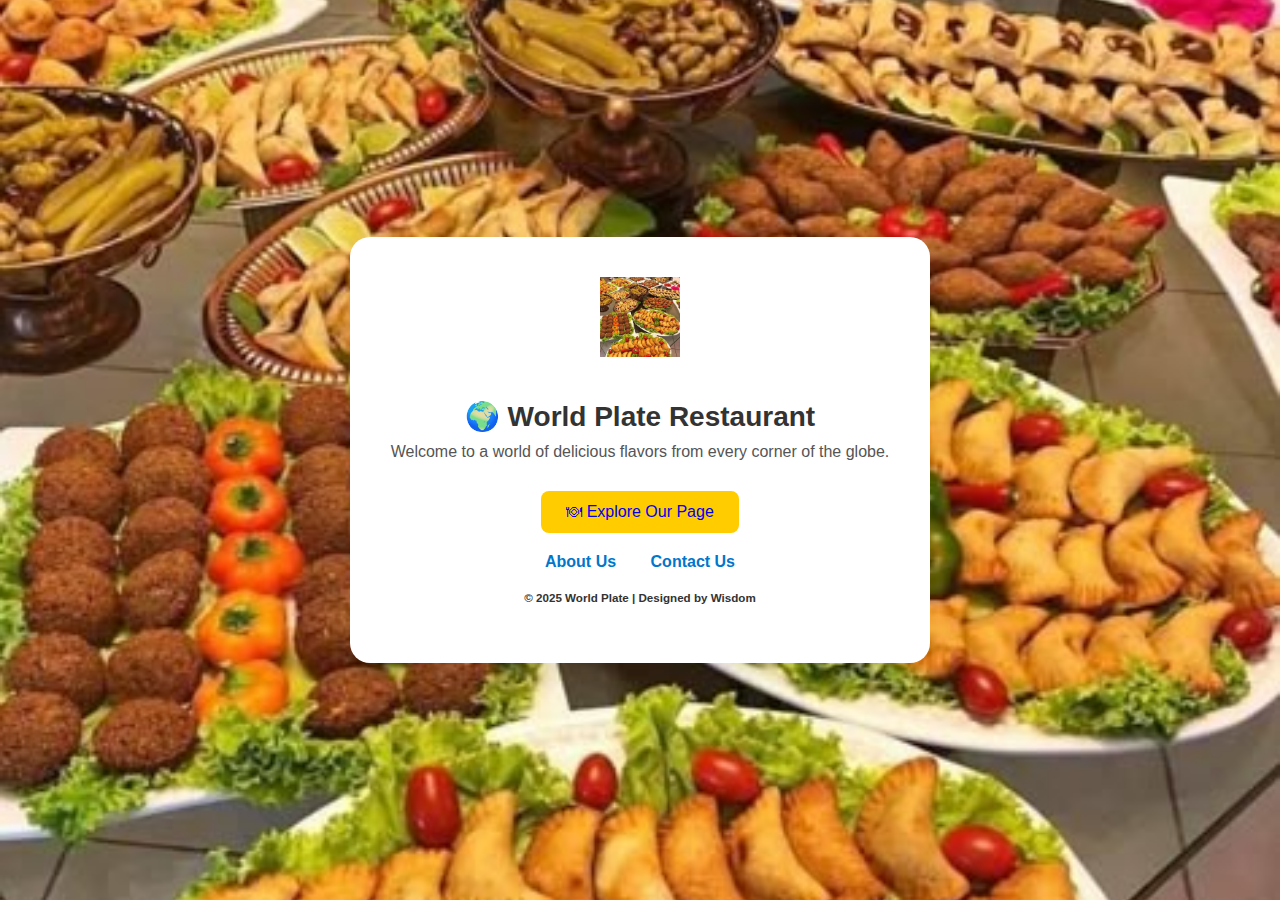
<file: Index.html>
<!DOCTYPE html>
<html lang="en">
<head>
  <meta charset="UTF-8" />
  <meta name="viewport" content="width=device-width, initial-scale=1.0" />
  <title>World Plate Restaurant - Welcome</title>
  <style>
    body {
      margin: 0;
      padding: 0;
      background-image: url('all.jpg');
      background-size: cover;
      background-position: center;
      font-family: 'Segoe UI', Tahoma, Geneva, Verdana, sans-serif;
      height: 100vh;
      display: flex;
      align-items: center;
      justify-content: center;
    }

    .container {
      text-align: center;
      background-color: white;
      padding: 40px;
      border-radius: 20px;
      box-shadow: 0 10px 30px rgba(0, 0, 0, 0.1);
      width: 90%;
      max-width: 500px;
    }

    .logo {
      width: 80px;
      height: 80px;
      margin-bottom: 20px;
    }

    h1 {
      font-size: 28px;
      color: #333;
      margin-bottom: 10px;
    }

    p {
      font-size: 16px;
      color: #555;
      margin: 10px 0;
    }

    .btn {
      display: inline-block;
      margin-top: 20px;
      padding: 12px 25px;
      font-size: 16px;
      color: ;
      background-color: #ffcc00;
      text-decoration: none;
      border-radius: 8px;
      transition: background 0.3s ease;
    }

    .btn:hover {
      background-color: #005fa3;
    }

    .links {
      margin-top: 20px;
    }

    .links a {
      text-decoration: none;
      color: #0077cc;
      margin: 0 15px;
      font-weight: bold;
      transition: color 0.3s;
    }

    .links a:hover {
      color: #003d66;
    }

    footer {
      margin-top: 20px;
      font-size: 14px;
      color: #333;
    }
  </style>
</head>
<body>

  <div class="container">
    <img src="all.jpg" alt="World Plate Logo" class="logo">

    <h1>🌍 World Plate Restaurant</h1>
    <p>Welcome to a world of delicious flavors from every corner of the globe.</p>

    <p><a href="Home.html" class="btn">🍽 Explore Our Page</a></p> 

    <div class="links">
      <a href="About us.html">About Us</a>
      <a href="Contact us.html">Contact Us</a>
    </div>

    <footer> 
      <h5>&copy; 2025 World Plate | Designed by Wisdom</h5>
    </footer>
  </div>

</body>
</html>
</file>
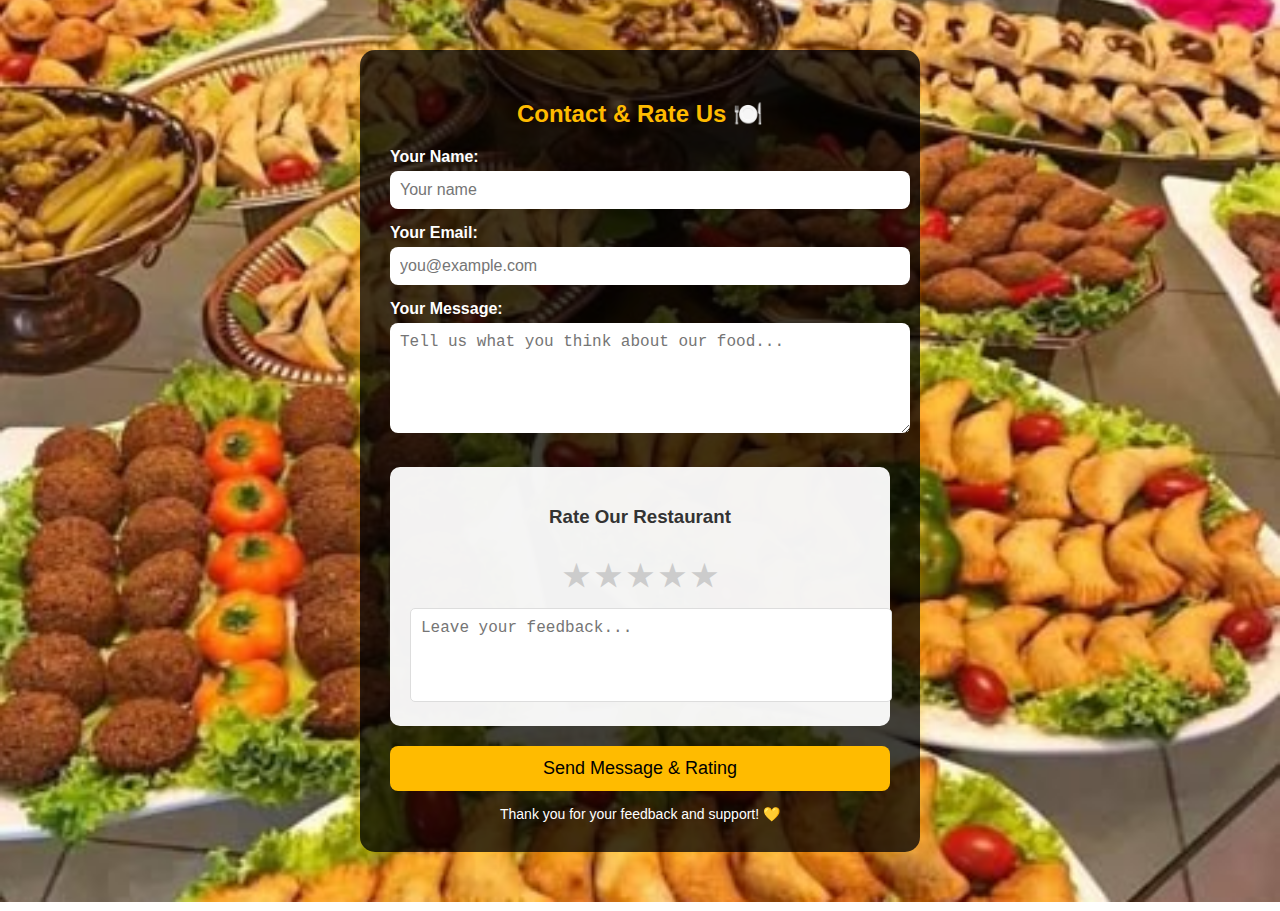
<file: Contact us.html>
<!DOCTYPE html>
<html lang="en">
<head>
  <meta charset="UTF-8" />
  <meta name="viewport" content="width=device-width, initial-scale=1.0" />
  <title>Contact & Rating - World Plate Restaurant</title>
  <style>
    body {
      margin: 0;
      padding: 0;
      font-family: 'Segoe UI', sans-serif;
      background: url('all.jpg') no-repeat center center fixed;
      background-size: cover;
      color: #fff;
      overflow-x: hidden;
    }

    .form-box {
      background: rgba(0, 0, 0, 0.75);
      padding: 30px;
      border-radius: 15px;
      width: 90%;
      max-width: 500px;
      margin: 50px auto;
      box-shadow: 0 0 15px rgba(255, 187, 0, 0.4);
    }

    h2 {
      text-align: center;
      color: #ffbb00;
      margin-bottom: 20px;
    }

    label {
      margin-top: 15px;
      display: block;
      font-weight: bold;
    }

    input, textarea {
      width: 100%;
      padding: 10px;
      margin-top: 5px;
      border: none;
      border-radius: 8px;
      font-size: 16px;
    }

    button {
      margin-top: 20px;
      width: 100%;
      background-color: #ffbb00;
      color: #000;
      border: none;
      padding: 12px;
      font-size: 18px;
      border-radius: 8px;
      cursor: pointer;
    }

    button:hover {
      background-color: #e6a800;
    }

    .info {
      margin-top: 15px;
      text-align: center;
      font-size: 14px;
    }

    /* Rating Section */
    .rating-section {
      background: rgba(255, 255, 255, 0.95);
      padding: 20px;
      border-radius: 10px;
      margin-top: 30px;
      color: #333;
      text-align: center;
    }

    .rating-section h3 {
      color: #333;
      margin-bottom: 15px;
    }

    .stars {
      direction: rtl;
      display: inline-flex;
      font-size: 30px;
      gap: 5px;
    }

    .stars input {
      display: none;
    }

    .stars label {
      color: #ccc;
      cursor: pointer;
      transition: color 0.2s;
    }

    .stars input:checked ~ label,
    .stars label:hover,
    .stars label:hover ~ label {
      color: gold;
    }

    .rating-section textarea {
      width: 100%;
      padding: 10px;
      margin-top: 15px;
      border: 1px solid #ddd;
      border-radius: 5px;
      resize: none;
    }
  </style>
</head>
<body>

  <!-- Combined Contact + Rating Form -->
  <div class="form-box">
    <h2>Contact & Rate Us 🍽️</h2>
    <form action="https://formspree.io/f/movljbjd" method="POST">
      <!-- Contact Section -->
      <label for="name">Your Name:</label>
      <input type="text" id="name" name="name" placeholder="Your name" required>

      <label for="email">Your Email:</label>
      <input type="email" id="email" name="email" placeholder="you@example.com" required>

      <label for="message">Your Message:</label>
      <textarea id="message" name="message" rows="5" placeholder="Tell us what you think about our food..." required></textarea>

      <!-- Rating Section -->
      <div class="rating-section">
        <h3>Rate Our Restaurant</h3>
        <div class="stars">
          <input type="radio" id="star5" name="rating" value="5"><label for="star5">&#9733;</label>
          <input type="radio" id="star4" name="rating" value="4"><label for="star4">&#9733;</label>
          <input type="radio" id="star3" name="rating" value="3"><label for="star3">&#9733;</label>
          <input type="radio" id="star2" name="rating" value="2"><label for="star2">&#9733;</label>
          <input type="radio" id="star1" name="rating" value="1"><label for="star1">&#9733;</label>
        </div>

        <textarea name="ratingFeedback" rows="4" placeholder="Leave your feedback..."></textarea>
      </div>

      <!-- One Submit Button for Everything -->
      <button type="submit">Send Message & Rating</button>
    </form>

    <div class="info">
      Thank you for your feedback and support! 💛
    </div>
  </div>

</body>
</html>
</file>
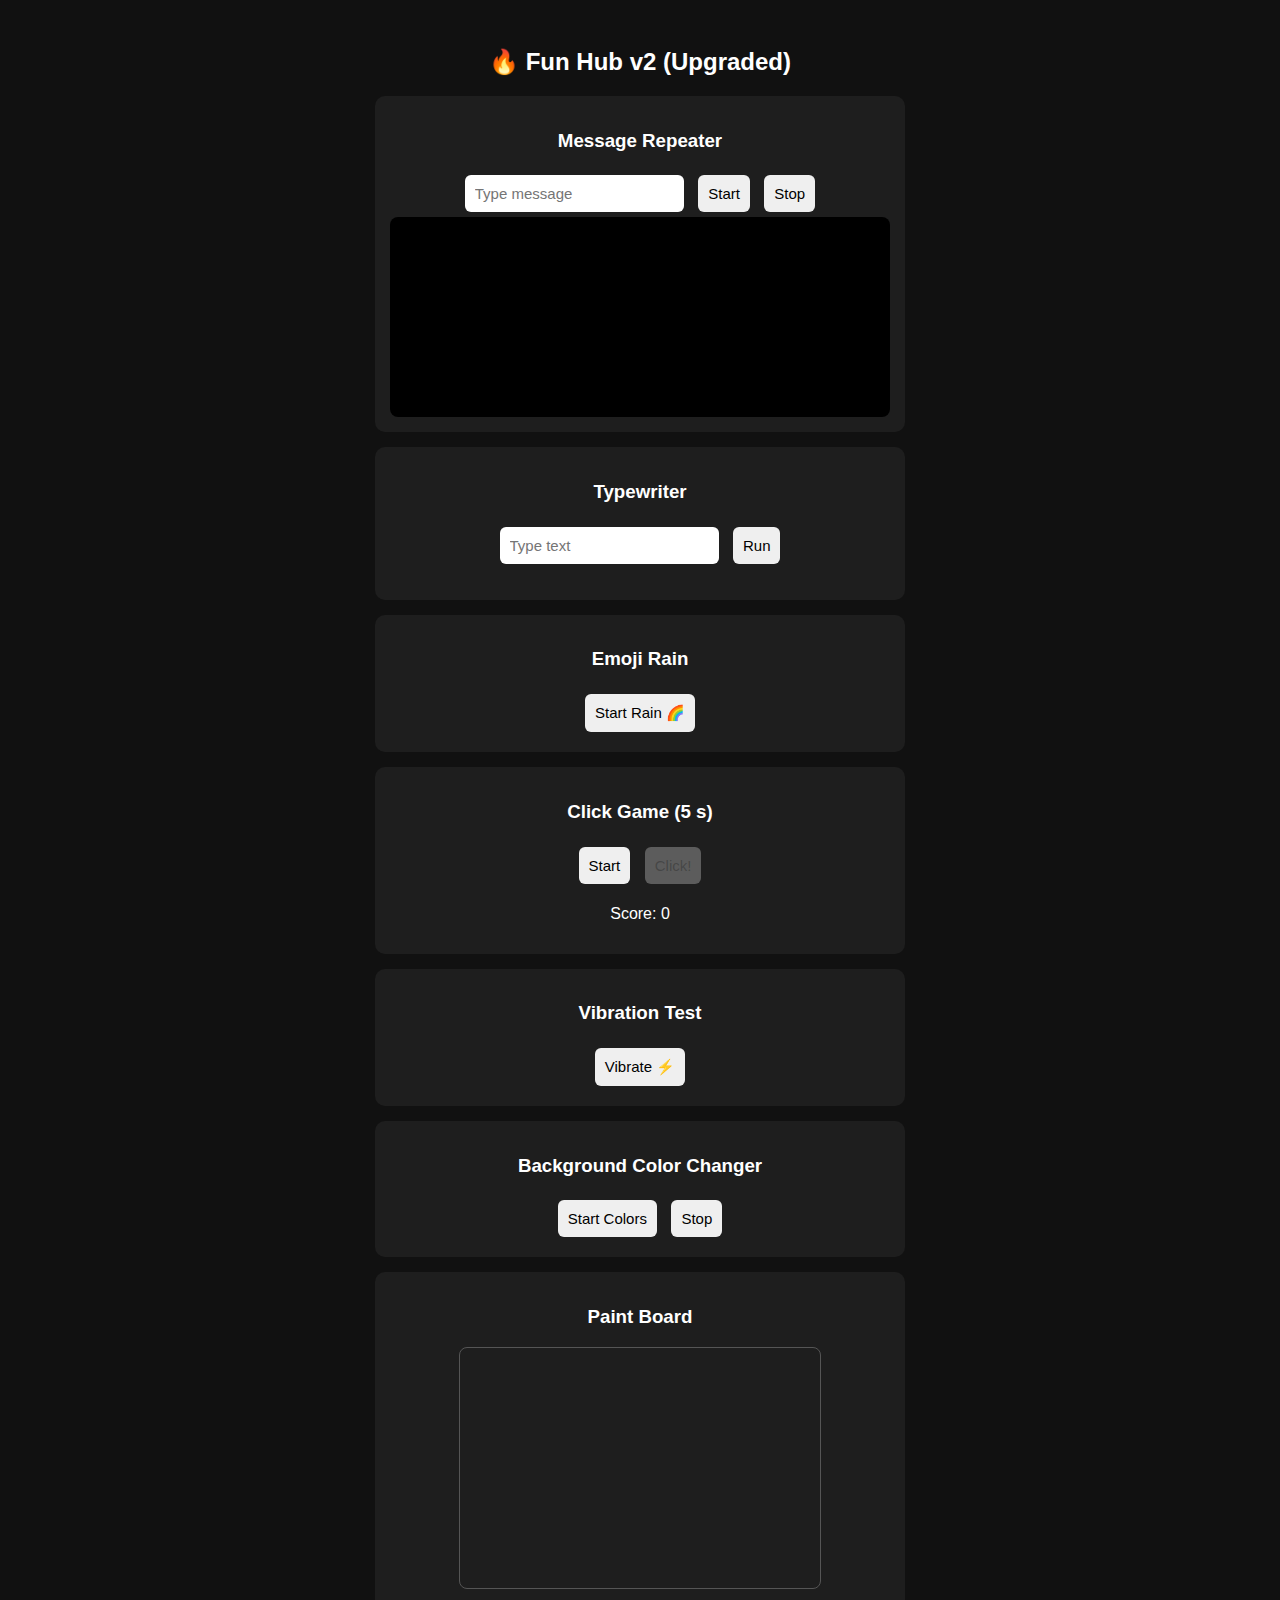
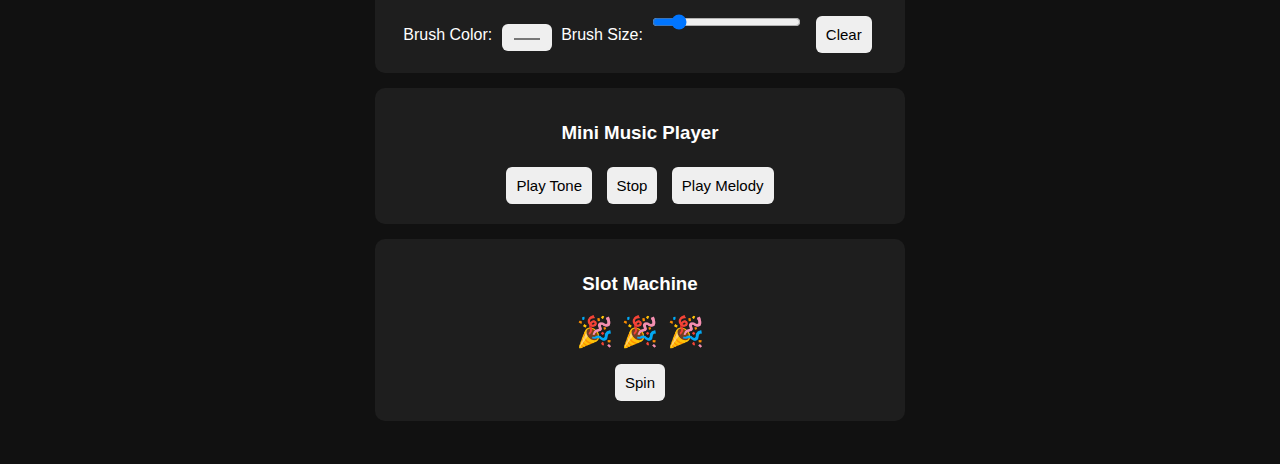
<file: Funhub.html>
<!DOCTYPE html><html>
<head>
<meta charset="utf-8">
<title>Fun Hub v2 (Upgraded)</title>
<style>
body{font-family:Arial;background:#111;color:#fff;padding:20px;text-align:center;overflow-x:hidden}
.section{background:#1e1e1e;margin:15px auto;padding:15px;border-radius:10px;max-width:500px}
button,input{padding:10px;margin:5px;border:none;border-radius:6px;font-size:15px}
#out{background:#000;height:180px;overflow:auto;padding:10px;border-radius:8px}
.emoji{position:fixed;top:-50px;font-size:28px;animation:fall 3s linear forwards}
@keyframes fall{to{transform:translateY(110vh);opacity:0}}
canvas{border:1px solid #555;border-radius:8px;display:block;margin:10px auto}
</style>
</head>
<body>
<h2>🔥 Fun Hub v2 (Upgraded)</h2><div class="section">
<h3>Message Repeater</h3>
<input id="msg" placeholder="Type message">
<button onclick="startSpam()">Start</button>
<button onclick="stopSpam()">Stop</button>
<div id="out"></div>
</div><div class="section">
<h3>Typewriter</h3>
<input id="typeText" placeholder="Type text">
<button onclick="typeWriter()">Run</button>
<p id="typeResult"></p>
</div><div class="section">
<h3>Emoji Rain</h3>
<button onclick="emojiRain()">Start Rain 🌈</button>
</div><div class="section">
<h3>Click Game (5 s)</h3>
<button onclick="startGame()">Start</button>
<button id="clicker" onclick="clickNow()" disabled>Click!</button>
<p id="score">Score: 0</p>
</div><div class="section">
<h3>Vibration Test</h3>
<button onclick="navigator.vibrate(200)">Vibrate ⚡</button>
</div><div class="section">
<h3>Background Color Changer</h3>
<button onclick="startColorChange()">Start Colors</button>
<button onclick="stopColorChange()">Stop</button>
</div><div class="section">
<h3>Paint Board</h3>
<canvas id="paintCanvas" width="360" height="240"></canvas>
<label>Brush Color: <input type="color" id="col" value="#00ff00"></label>
<label>Brush Size: <input type="range" id="size" min="1" max="40" value="4"></label>
<button onclick="clearPaint()">Clear</button>
</div><div class="section">
<h3>Mini Music Player</h3>
<button onclick="playTone()">Play Tone</button>
<button onclick="stopTone()">Stop</button>
<button onclick="playMelody()">Play Melody</button>
</div><div class="section">
<h3>Slot Machine</h3>
<div id="slotOut" style="font-size:30px;margin:10px 0">🎉 🎉 🎉</div>
<button onclick="spinSlot()">Spin</button>
</div><script>
/* message repeater */
let spamInt;
function startSpam(){ const t=document.getElementById('msg').value; if(!t)return alert('Enter message!'); stopSpam(); spamInt=setInterval(()=>{ const p=document.createElement('p'); p.textContent=t; const box=document.getElementById('out'); box.appendChild(p); box.scrollTop=box.scrollHeight; },200);}
function stopSpam(){clearInterval(spamInt);}

/* typewriter */
async function typeWriter(){ const text=document.getElementById('typeText').value; const out=document.getElementById('typeResult'); out.textContent=''; for(let ch of text){ out.textContent+=ch; await new Promise(r=>setTimeout(r,70)); } }

/* emoji rain */
function emojiRain(){ const list=["😂","🔥","❤️","💀","💫","✨","⚡","😎","🌈","🎉"]; const e=document.createElement("div"); e.textContent=list[Math.floor(Math.random()*list.length)]; e.className="emoji"; e.style.left=Math.random()*90+"%"; document.body.appendChild(e); setTimeout(()=>e.remove(),3000);}

/* click game */
let clicks=0,active=false;
function startGame(){ clicks=0;active=true; document.getElementById("clicker").disabled=false; setTimeout(()=>{ active=false; document.getElementById("clicker").disabled=true; alert("Time up! Score: "+clicks); },5000);}
function clickNow(){ if(active){clicks++; document.getElementById("score").textContent="Score: "+clicks;} }

/* background color changer */
let colorInterval=null;
function startColorChange(){stopColorChange(); colorInterval=setInterval(()=>{ const r=Math.floor(Math.random()*255); const g=Math.floor(Math.random()*255); const b=Math.floor(Math.random()*255); document.body.style.background=`rgb(${r},${g},${b})`; },300);}
function stopColorChange(){clearInterval(colorInterval);}

/* paint board */
const pcanvas=document.getElementById('paintCanvas'); const pctx=pcanvas.getContext('2d'); let drawing=false, last={x:0,y:0};
pcanvas.addEventListener('pointerdown', e=>{drawing=true; last={x:e.offsetX, y:e.offsetY};});
pcanvas.addEventListener('pointermove', e=>{if(!drawing) return; const col=document.getElementById('col').value; const sz=document.getElementById('size').value; pctx.strokeStyle=col; pctx.lineWidth=sz; pctx.lineCap='round'; pctx.beginPath(); pctx.moveTo(last.x,last.y); pctx.lineTo(e.offsetX,e.offsetY); pctx.stroke(); last={x:e.offsetX,y:e.offsetY};});
pcanvas.addEventListener('pointerup', ()=>drawing=false); pcanvas.addEventListener('pointerleave', ()=>drawing=false);
function clearPaint(){pctx.clearRect(0,0,pcanvas.width,pcanvas.height);}

/* mini music player */
const audioCtx = new (window.AudioContext||window.webkitAudioContext)(); let osc=null;
function playTone(freq=440){ if(osc) return; osc=audioCtx.createOscillator(); const gain=audioCtx.createGain(); osc.type='sine'; osc.frequency.value=freq; gain.gain.value=0.08; osc.connect(gain); gain.connect(audioCtx.destination); osc.start();}
function stopTone(){ if(osc){osc.stop(); osc.disconnect(); osc=null;} }
function playMelody(){ const notes=[440,494,523,587,659,698,784]; let i=0; const id=setInterval(()=>{ if(i>=notes.length){ clearInterval(id); stopTone(); return;} stopTone(); playTone(notes[i]); i++; },350);}

/* slot machine */
function spinSlot(){const symbols=['🎉','🍀','⭐','🔥','🍎','🍩','🎲']; const a=symbols[Math.floor(Math.random()*symbols.length)]; const b=symbols[Math.floor(Math.random()*symbols.length)]; const c=symbols[Math.floor(Math.random()*symbols.length)]; document.getElementById('slotOut').innerText=`${a} ${b} ${c}`; if(a===b && b===c){emojiRain(); alert('Jackpot! 🎉');}}
</script></body>
</html>
</file>
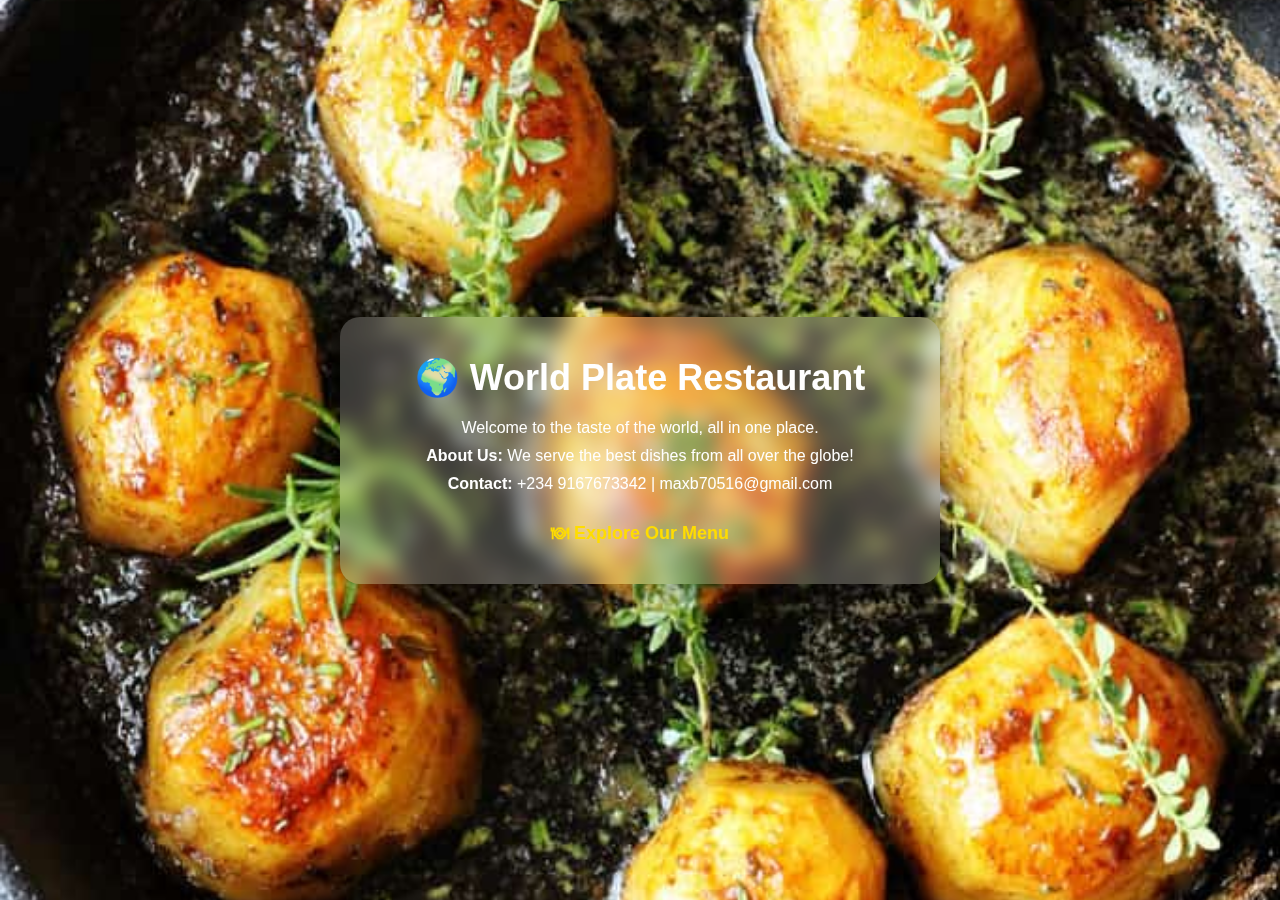
<file: Hello.html>
<!DOCTYPE html>
<html lang="en">
<head>
  <meta charset="UTF-8">
  <title>World Plate Restaurant</title>
  <style>
    * {
      margin: 0;
      padding: 0;
      box-sizing: border-box;
    }

    html, body {
      height: 100%;
      font-family: 'Segoe UI', sans-serif;
    }

    body {
      background-image: url('europe.jpg'); /* 🖼️ Use your background image name */
      background-size: cover;
      background-position: center;
      background-repeat: no-repeat;
      background-attachment: fixed;
      display: flex;
      align-items: center;
      justify-content: center;
    }

    .glass-box {
      background: rgba(255, 255, 255, 0.2); /* Transparent glass effect */
      padding: 40px;
      border-radius: 20px;
      box-shadow: 0 8px 32px rgba(0, 0, 0, 0.3);
      backdrop-filter: blur(10px); /* Frosted glass blur */
      -webkit-backdrop-filter: blur(10px);
      color: white;
      text-align: center;
      max-width: 600px;
      width: 90%;
    }

    h1 {
      font-size: 36px;
      margin-bottom: 20px;
      color: #fff;
    }

    p {
      font-size: 16px;
      margin: 10px 0;
    }

    a {
      color: #ffdd00;
      text-decoration: none;
      font-weight: bold;
      display: inline-block;
      margin-top: 20px;
      font-size: 18px;
    }

    a:hover {
      text-decoration: underline;
    }
  </style>
</head>
<body>

  <div class="glass-box">
    <h1>🌍 World Plate Restaurant</h1>
    <p>Welcome to the taste of the world, all in one place.</p>
    <p><strong>About Us:</strong> We serve the best dishes from all over the globe!</p>
    <p><strong>Contact:</strong> +234 9167673342 | maxb70516@gmail.com</p>
    <a href="home.html">🍽 Explore Our Menu</a>
  </div>

</body>
</html>
</file>
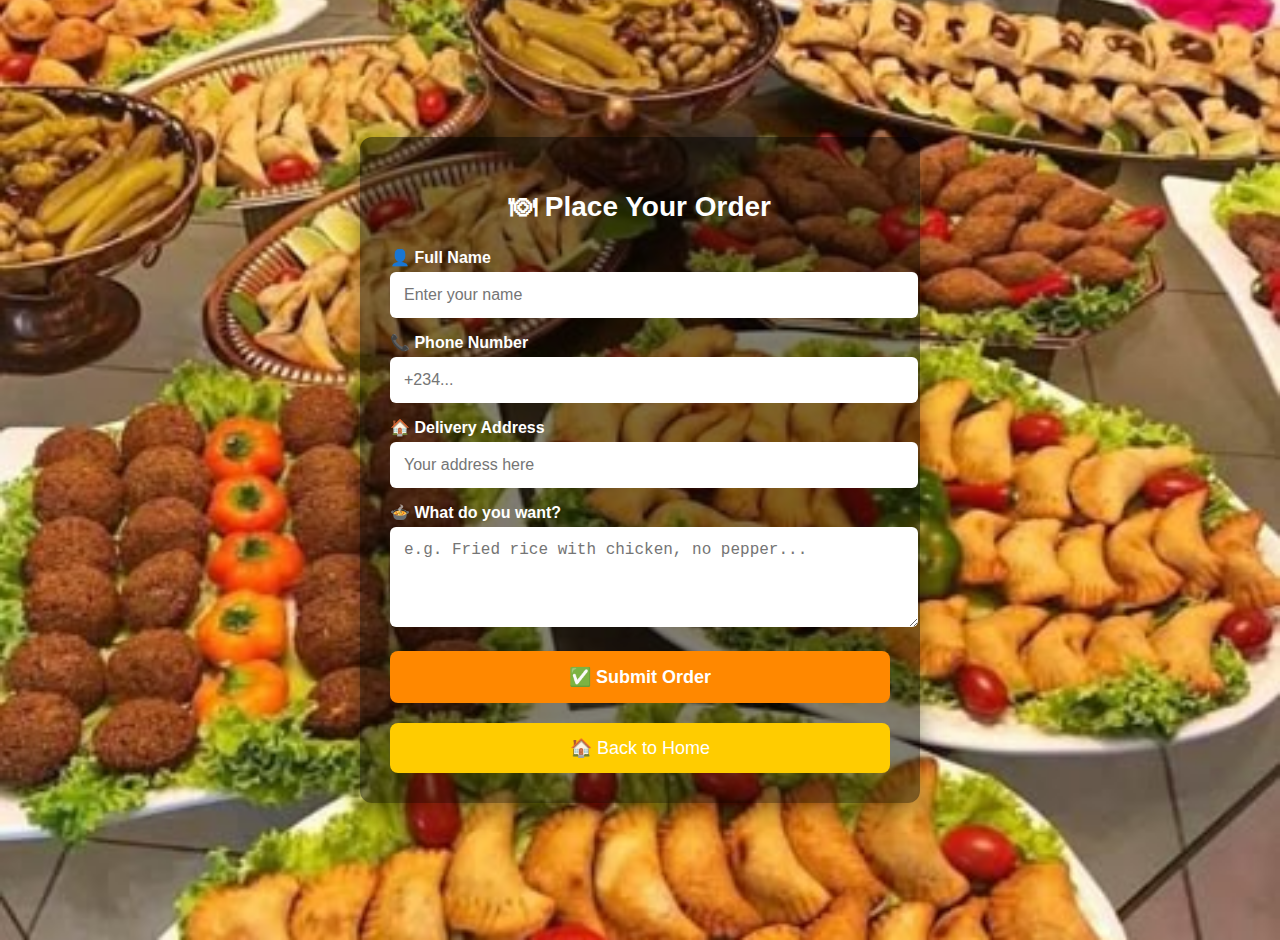
<file: Place your order.html>
<!DOCTYPE html>
<html lang="en">
<head>
  <meta charset="UTF-8">
  <meta name="viewport" content="width=device-width, initial-scale=1.0" />
  <title>Place Your Order</title>
  <style>
    body {
      background: url('all.jpg') no-repeat center center fixed;
      background-size: cover;
      font-family: 'Segoe UI', sans-serif;
      margin: 0;
      padding: 20px;
      display: flex;
      align-items: center;
      justify-content: center;
      min-height: 100vh;
    }

    .order-container {
      background: rgba(0, 0, 0, 0.5);
      padding: 30px;
      border-radius: 12px;
      width: 100%;
      max-width: 500px;
      color: #fff;
      box-shadow: 0 8px 25px rgba(0,0,0,0.4);
    }

    h2 {
      text-align: center;
      margin-bottom: 25px;
      font-size: 28px;
    }

    label {
      display: block;
      margin: 15px 0 5px;
      font-weight: bold;
      font-size: 16px;
    }

    input, textarea {
      width: 100%;
      padding: 14px;
      font-size: 16px;
      border-radius: 6px;
      border: none;
      background: #fff;
      color: #000;
    }

    button {
      margin-top: 20px;
      width: 100%;
      background-color: #ff8800;
      color: white;
      border: none;
      padding: 15px;
      font-size: 18px;
      font-weight: bold;
      border-radius: 8px;
      cursor: pointer;
      transition: 0.3s;
    }

    button:hover {
      background-color: #e07000;
    }

    .link-button {
      display: block;
      margin-top: 20px;
      text-align: center;
      background-color: #ffcc00;
      color: white;
      text-decoration: none;
      padding: 14px;
      font-size: 18px;
      border-radius: 8px;
    }

    .link-button:hover {
      background-color: #005bb5;
    }
  </style>
</head>
<body>

  <div class="order-container">
    <h2>🍽 Place Your Order</h2>

    <form action="https://formspree.io/f/movljbjd" method="POST">
      <label for="name">👤 Full Name</label>
      <input type="text" id="name" name="name" required placeholder="Enter your name">

      <label for="phone">📞 Phone Number</label>
      <input type="tel" id="phone" name="phone" required placeholder="+234...">

      <label for="address">🏠 Delivery Address</label>
      <input type="text" id="address" name="address" required placeholder="Your address here">

      <label for="message">🍲 What do you want?</label>
      <textarea id="message" name="message" rows="4" required placeholder="e.g. Fried rice with chicken, no pepper..."></textarea>

      <button type="submit">✅ Submit Order</button>
    </form>

    <a href="Home.html" class="link-button">🏠 Back to Home</a>
  </div>

</body>
</html>
</file>
